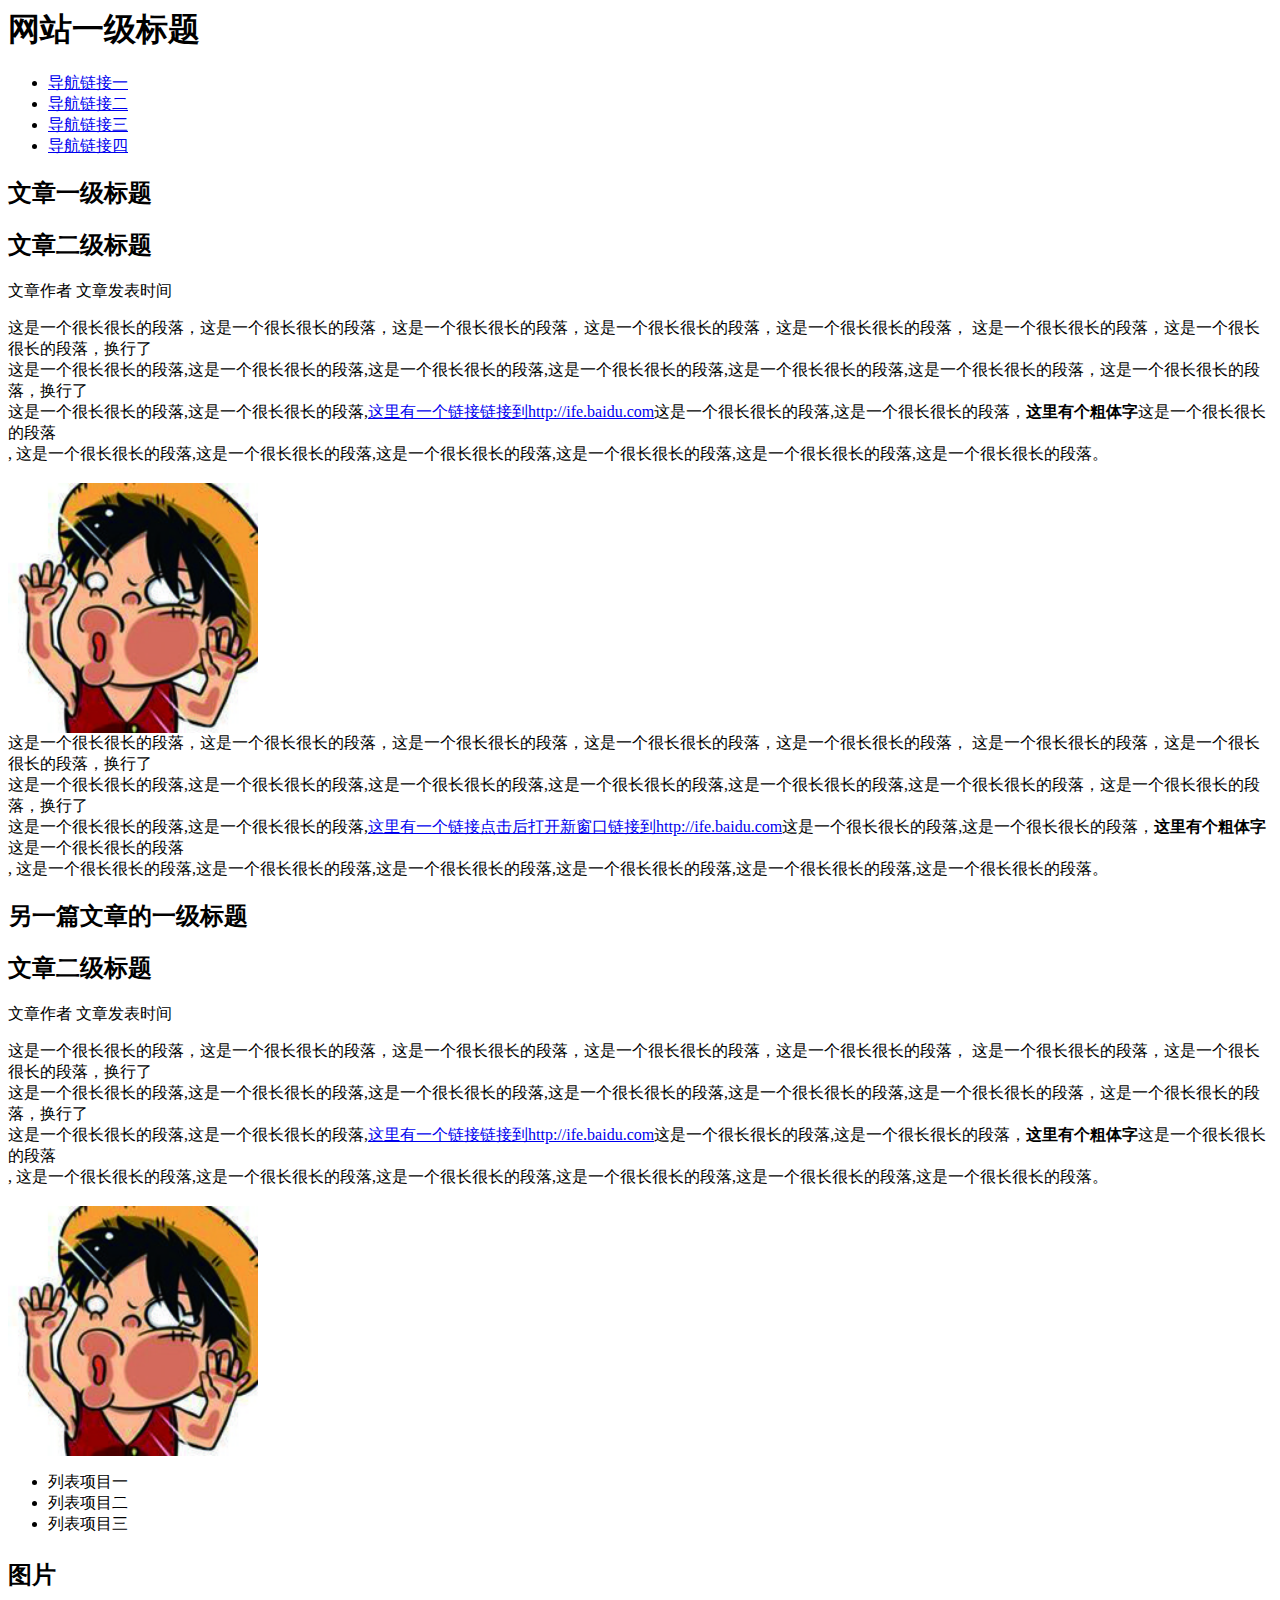
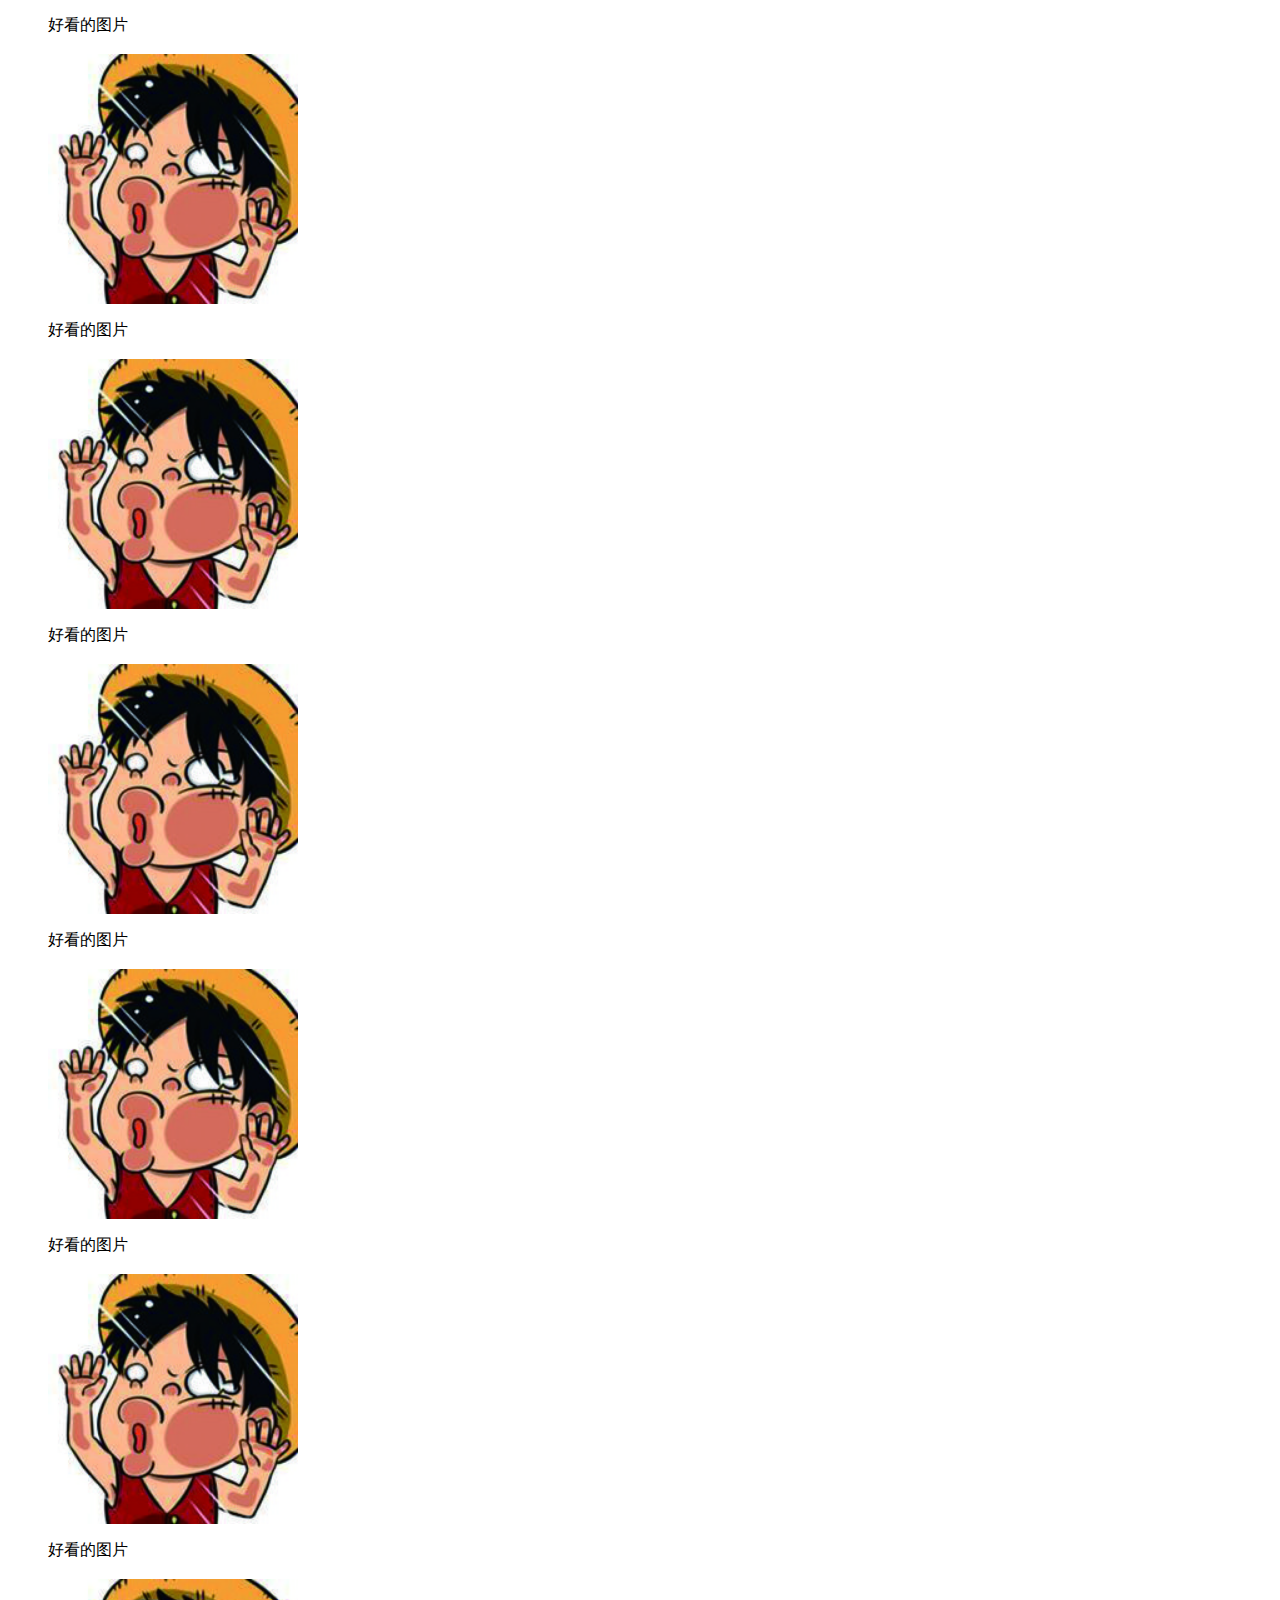
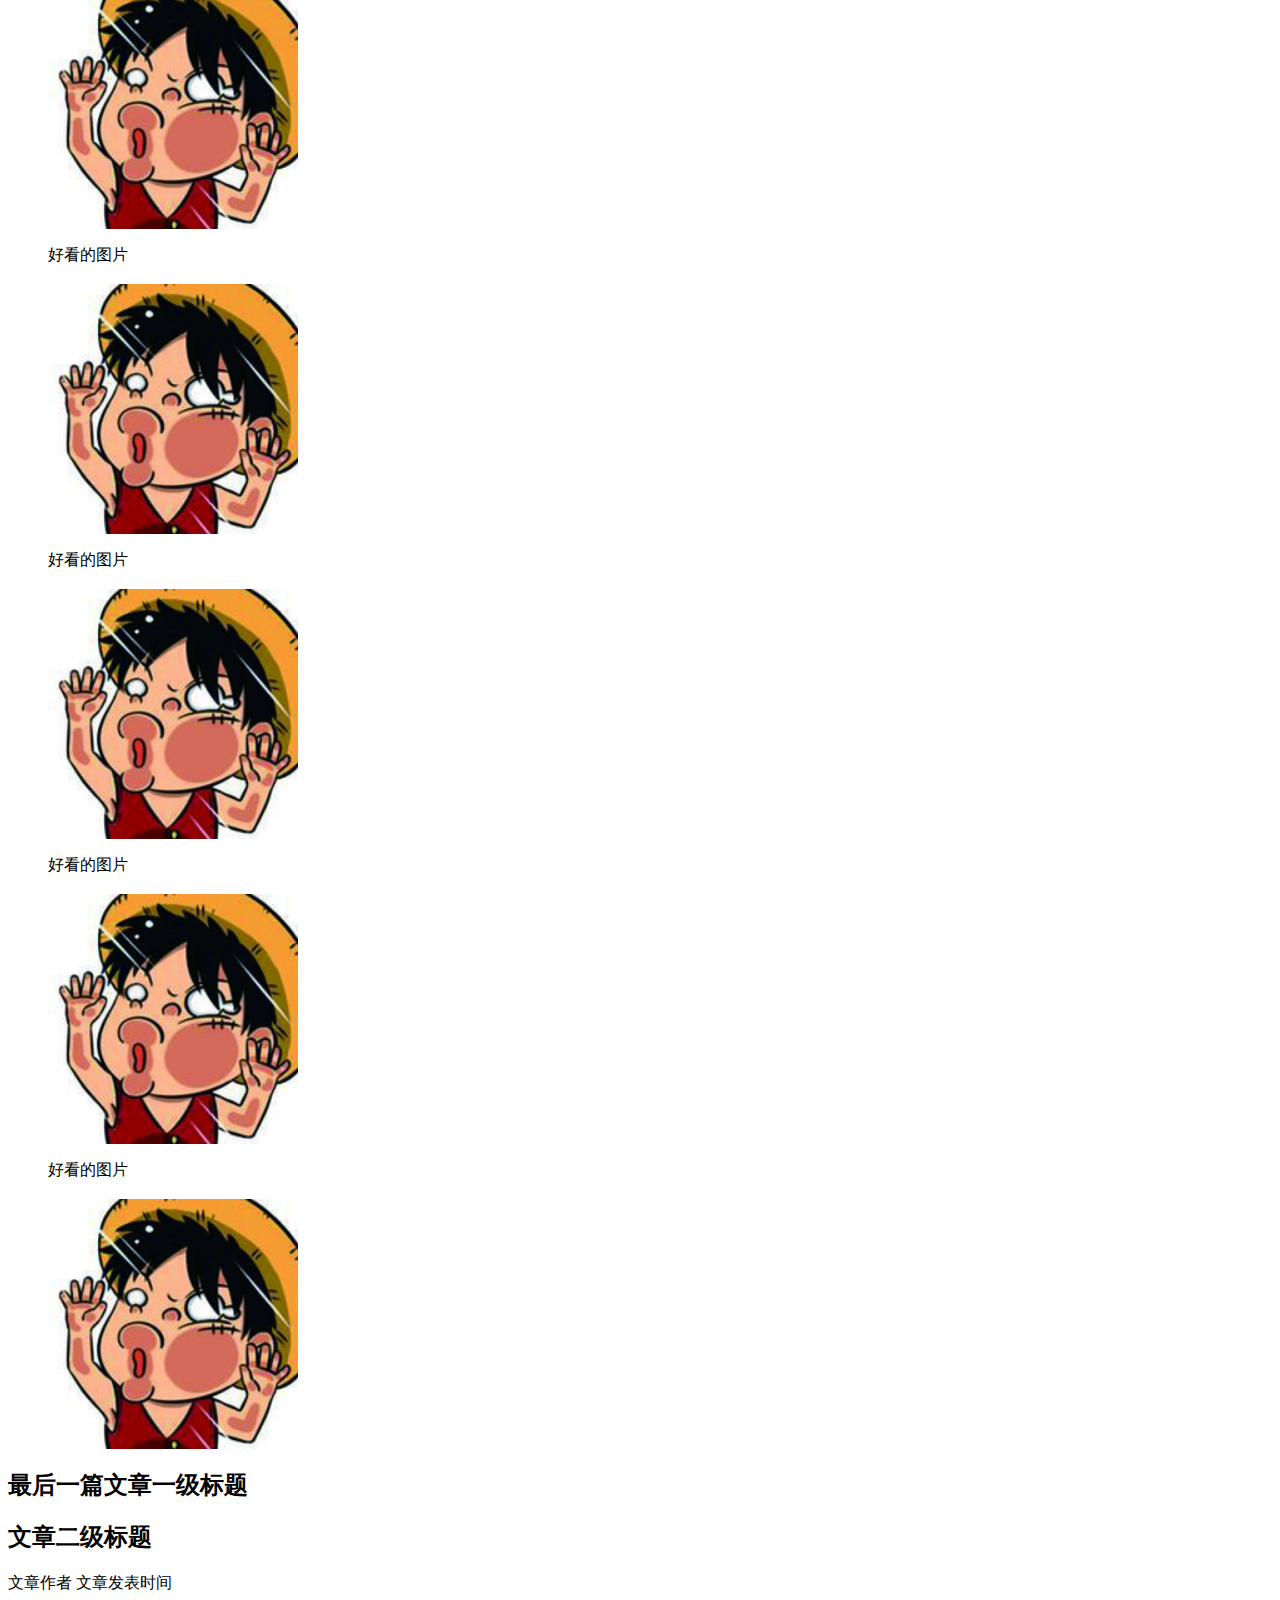
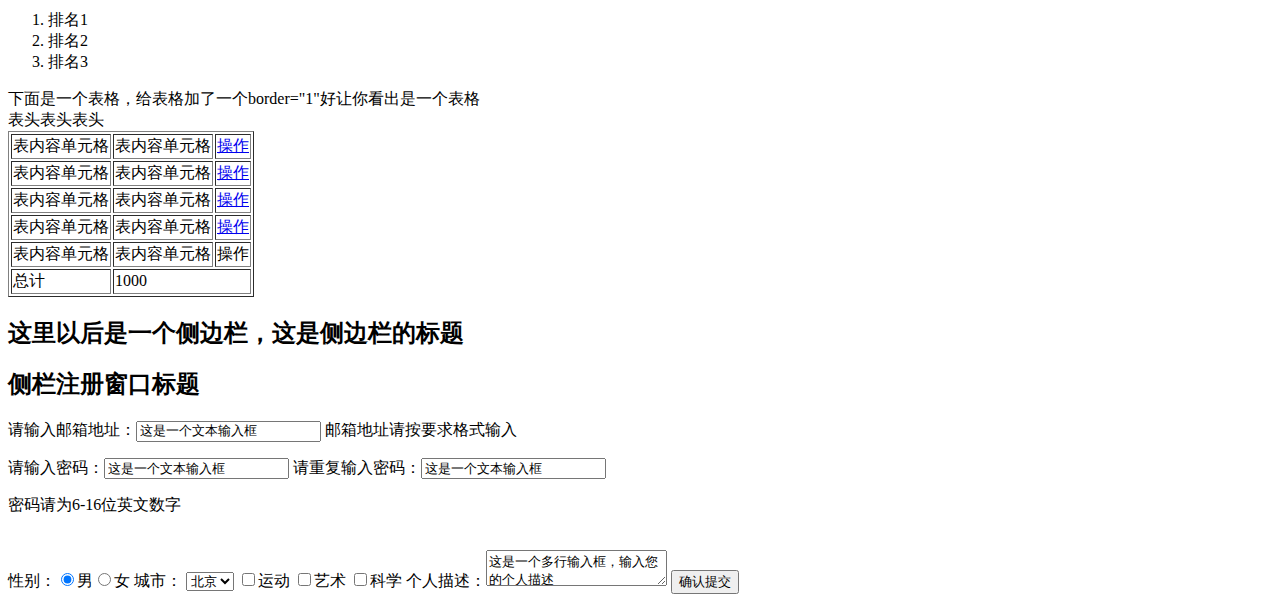
<file: task1/task1.html>
<html xmlns="http://www.w3.org/1999/xhtml">
<head>
<meta http-equiv="Content-Type" content="text/html; charset=utf-8" />
<!-- TemplateBeginEditable name="doctitle" -->
<title>无标题文档</title>

</head>


<body>
<p/>
<h1>网站一级标题</h1><p/>
<ul>
<li><a href="#">导航链接一</a></li>
<li><a href="#">导航链接二</a></li>
<li><a href="#">导航链接三</a></li>
<li><a href="#">导航链接四</a></li>
</ul><p/>
<h2>文章一级标题</h2><p/>
<h2>文章二级标题</h2><p/>
文章作者&nbsp文章发表时间<p/>
这是一个很长很长的段落，这是一个很长很长的段落，这是一个很长很长的段落，这是一个很长很长的段落，这是一个很长很长的段落，
这是一个很长很长的段落，这是一个很长很长的段落，换行了<br>
这是一个很长很长的段落,这是一个很长很长的段落,这是一个很长很长的段落,这是一个很长很长的段落,这是一个很长很长的段落,这是一个很长很长的段落，这是一个很长很长的段落，换行了<br>
这是一个很长很长的段落,这是一个很长很长的段落,<a href="http://ife.baidu.com">这里有一个链接链接到http://ife.baidu.com</a>这是一个很长很长的段落,这是一个很长很长的段落，<b>这里有个粗体字</b>这是一个很长很长的段落<br>,
这是一个很长很长的段落,这是一个很长很长的段落,这是一个很长很长的段落,这是一个很长很长的段落,这是一个很长很长的段落,这是一个很长很长的段落。<br><br>
<img src="5.1.jpg"width="250px"height="250px"/><br>
这是一个很长很长的段落，这是一个很长很长的段落，这是一个很长很长的段落，这是一个很长很长的段落，这是一个很长很长的段落，
这是一个很长很长的段落，这是一个很长很长的段落，换行了<br>
这是一个很长很长的段落,这是一个很长很长的段落,这是一个很长很长的段落,这是一个很长很长的段落,这是一个很长很长的段落,这是一个很长很长的段落，这是一个很长很长的段落，换行了<br>
这是一个很长很长的段落,这是一个很长很长的段落,<a href="http://ife.baidu.com"target="_black">这里有一个链接点击后打开新窗口链接到http://ife.baidu.com</a>这是一个很长很长的段落,这是一个很长很长的段落，<b>这里有个粗体字</b>这是一个很长很长的段落<br>,
这是一个很长很长的段落,这是一个很长很长的段落,这是一个很长很长的段落,这是一个很长很长的段落,这是一个很长很长的段落,这是一个很长很长的段落。<br/>
<h2>另一篇文章的一级标题</h2><p/>
<h2>文章二级标题</h2><p/>
文章作者&nbsp文章发表时间<p/>
这是一个很长很长的段落，这是一个很长很长的段落，这是一个很长很长的段落，这是一个很长很长的段落，这是一个很长很长的段落，
这是一个很长很长的段落，这是一个很长很长的段落，换行了<br>
这是一个很长很长的段落,这是一个很长很长的段落,这是一个很长很长的段落,这是一个很长很长的段落,这是一个很长很长的段落,这是一个很长很长的段落，这是一个很长很长的段落，换行了<br>
这是一个很长很长的段落,这是一个很长很长的段落,<a href="http://ife.baidu.com">这里有一个链接链接到http://ife.baidu.com</a>这是一个很长很长的段落,这是一个很长很长的段落，<b>这里有个粗体字</b>这是一个很长很长的段落<br>,
这是一个很长很长的段落,这是一个很长很长的段落,这是一个很长很长的段落,这是一个很长很长的段落,这是一个很长很长的段落,这是一个很长很长的段落。<br><br>
<img src="5.1.jpg"width="250px"height="250px"/><br>
<ul>
<li><a >列表项目一</a></li>
<li><a >列表项目二</a></li>
<li><a >列表项目三</a></li>
</ul><p/>
<h2><dl><dt>图片</dt></h2>
<dd> 好看的图片</dd><br><dd><img src="5.1.jpg"width="250px"height="250px"/><p/> </dd>
<dd> 好看的图片</dd><br><dd><img src="5.1.jpg"width="250px"height="250px"/><p/> </dd>
<dd> 好看的图片</dd><br><dd><img src="5.1.jpg"width="250px"height="250px"/><p/> </dd>
<dd> 好看的图片</dd><br><dd><img src="5.1.jpg"width="250px"height="250px"/><p/> </dd>
<dd> 好看的图片</dd><br><dd><img src="5.1.jpg"width="250px"height="250px"/><p/> </dd>
<dd> 好看的图片</dd><br><dd><img src="5.1.jpg"width="250px"height="250px"/><p/> </dd>
<dd> 好看的图片</dd><br><dd><img src="5.1.jpg"width="250px"height="250px"/><p/> </dd>
<dd> 好看的图片</dd><br><dd><img src="5.1.jpg"width="250px"height="250px"/><p/> </dd>
<dd> 好看的图片</dd><br><dd><img src="5.1.jpg"width="250px"height="250px"/><p/> </dd>
<dd> 好看的图片</dd><br><dd><img src="5.1.jpg"width="250px"height="250px"/><p/> </dd>
</dl>
<h2>最后一篇文章一级标题</h2><p/>
<h2>文章二级标题</h2><p/>
文章作者&nbsp文章发表时间<p/>
<ol>
<li>排名1</li>
<li>排名2</li>
<li>排名3</li>
</ol><p/>
下面是一个表格，给表格加了一个border="1"好让你看出是一个表格<br>
<table border="1">
<thead>表头</thead>
<thead>表头</thead>
<thead>表头</thead>
<tbody>
<tr>
<td>表内容单元格</td>
<td>表内容单元格</td>
<td><a href="#">操作</a></td>
</tr>
<tr>
<td>表内容单元格</td>
<td>表内容单元格</td>
<td><a href="#">操作</a></td>
</tr>
<tr>
<td>表内容单元格</td>
<td>表内容单元格</td>
<td><a href="#">操作</a></td>
</tr>
<tr>
<td>表内容单元格</td>
<td>表内容单元格</td>
<td><a href="#">操作</a></td>
</tr>
<tr>
<td>表内容单元格</td>
<td>表内容单元格</td>
<td>操作</td>
</tr>
<tr>
<td>总计</td>
<td colspan="2">1000</td>
</tr>
</tbody>
</table><p/>
<h2>这里以后是一个侧边栏，这是侧边栏的标题</h2><p/>
<h2>侧栏注册窗口标题</h2><p/>
<form>
请输入邮箱地址：<input type="text" value="这是一个文本输入框"size="20"/>
邮箱地址请按要求格式输入<p/>
请输入密码：<input type="text"value="这是一个文本输入框"size="20"/>
请重复输入密码：<input type="text"value="这是一个文本输入框"size="20"/><p/>
密码请为6-16位英文数字<p/><br/>
性别：<input type="radio"checked="checked"/>男<input type="radio"/>女 城市：
<select>
<option value="北京">北京</option>
<option value="上海"/>上海</option>
</select>
<input type="checkbox"/>运动
<input type="checkbox"/>艺术
<input type="checkbox"/>科学
个人描述：<textarea rows="2" cols="20" wrap="hard">
这是一个多行输入框，输入您的个人描述
</textarea>
<input type="submit"value="确认提交"/>
</form>
</body>
</html>
</file>
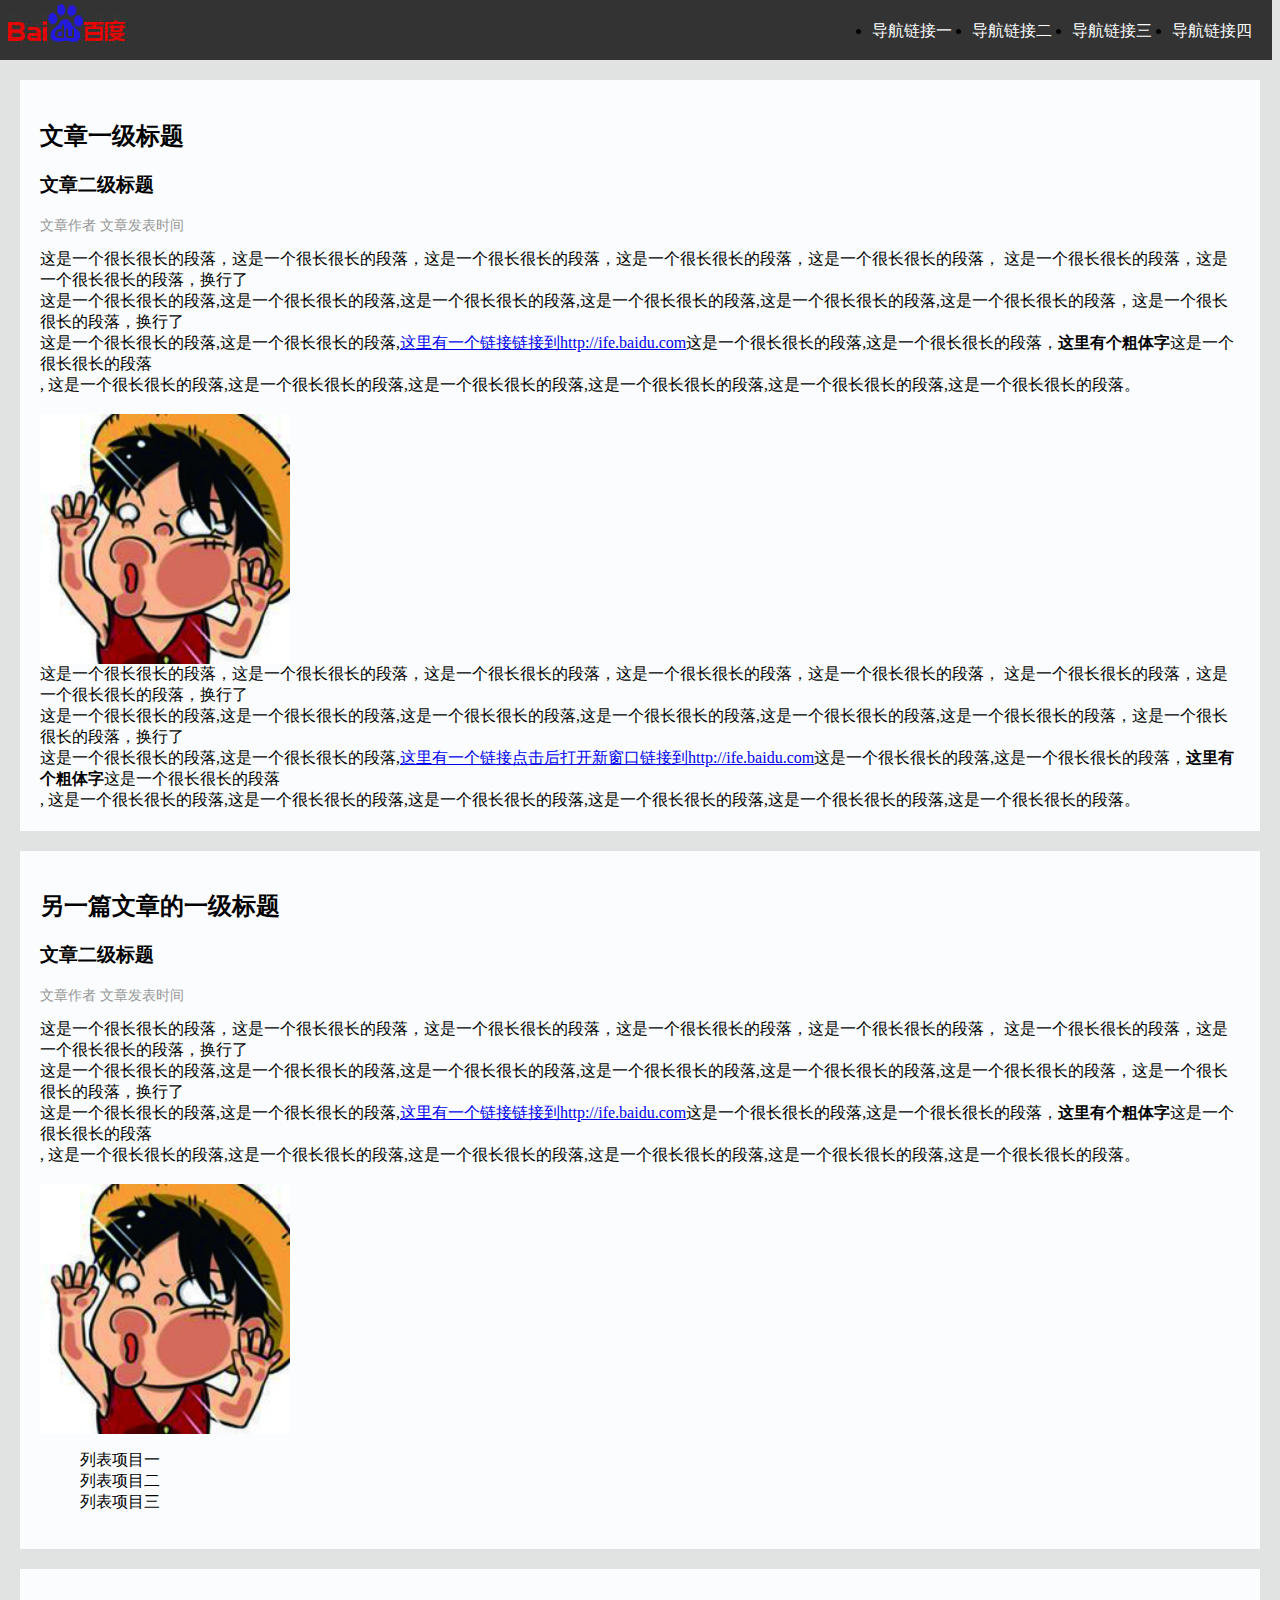
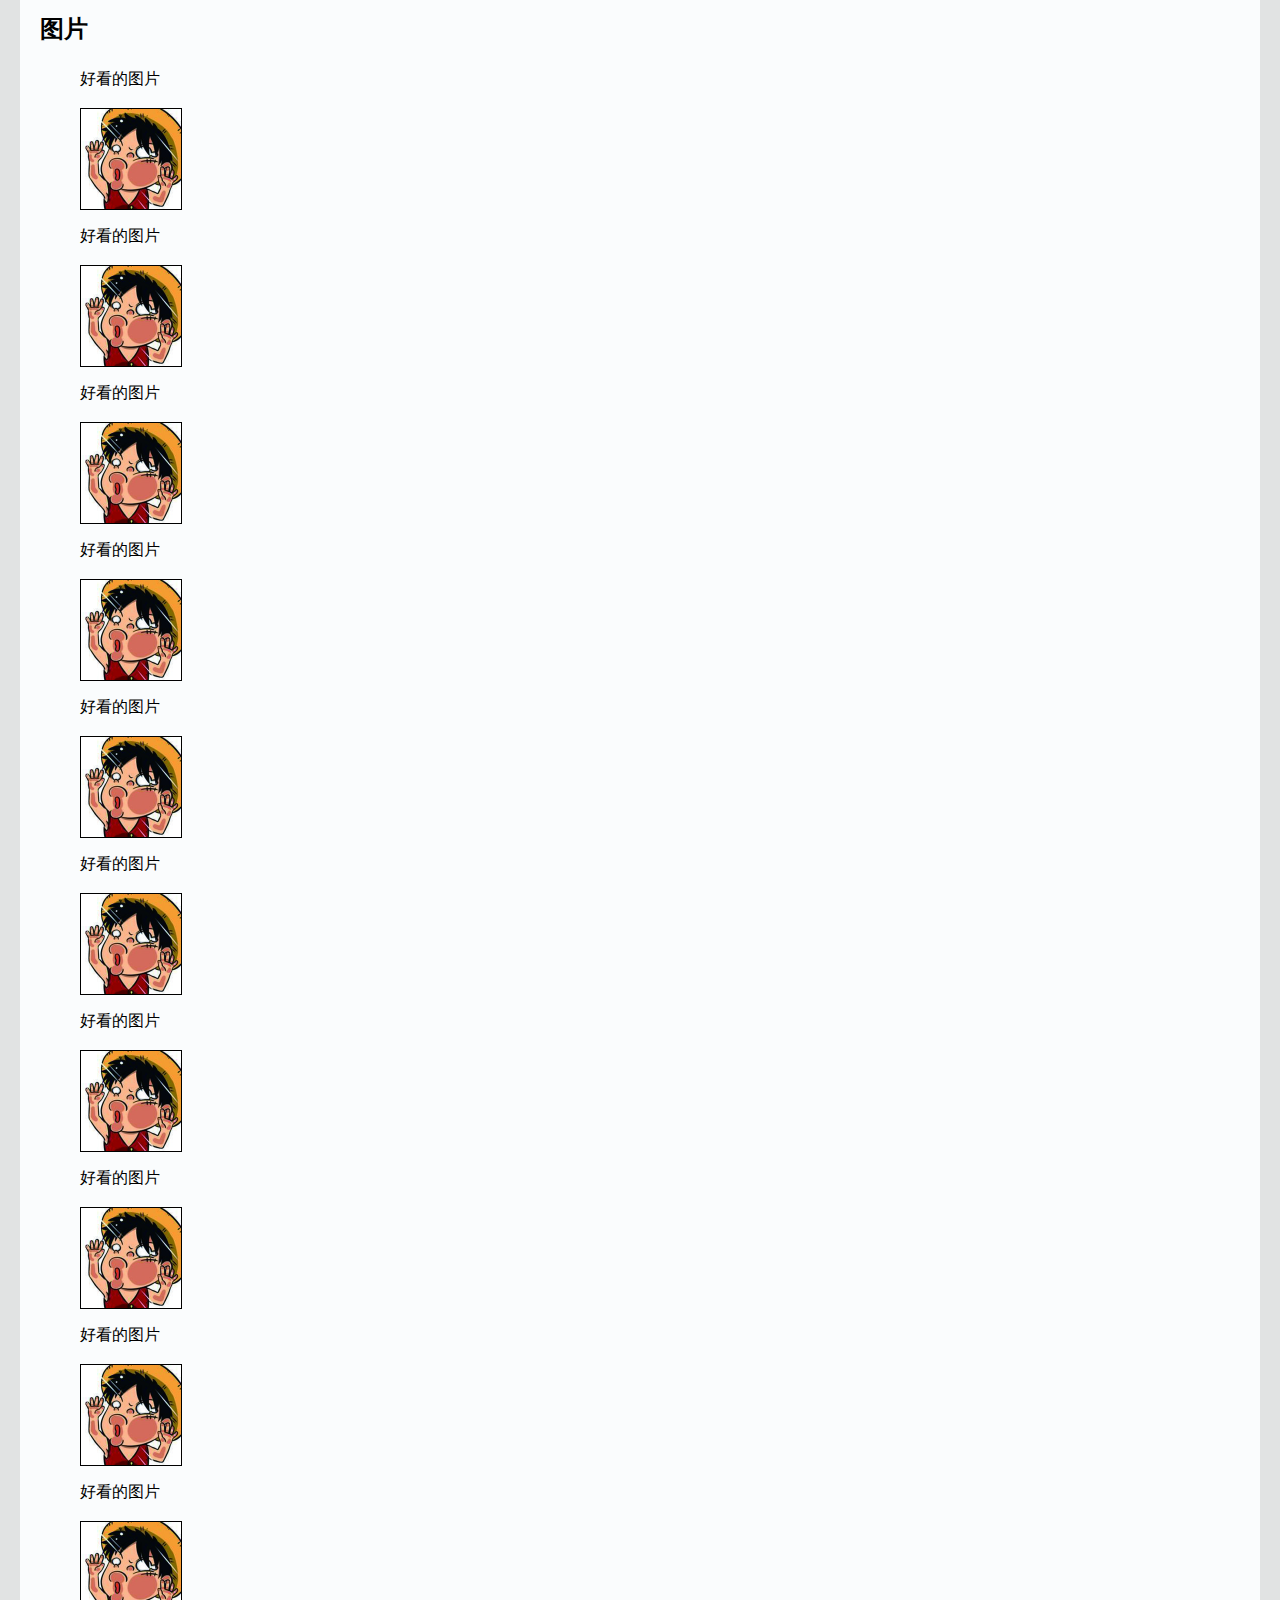
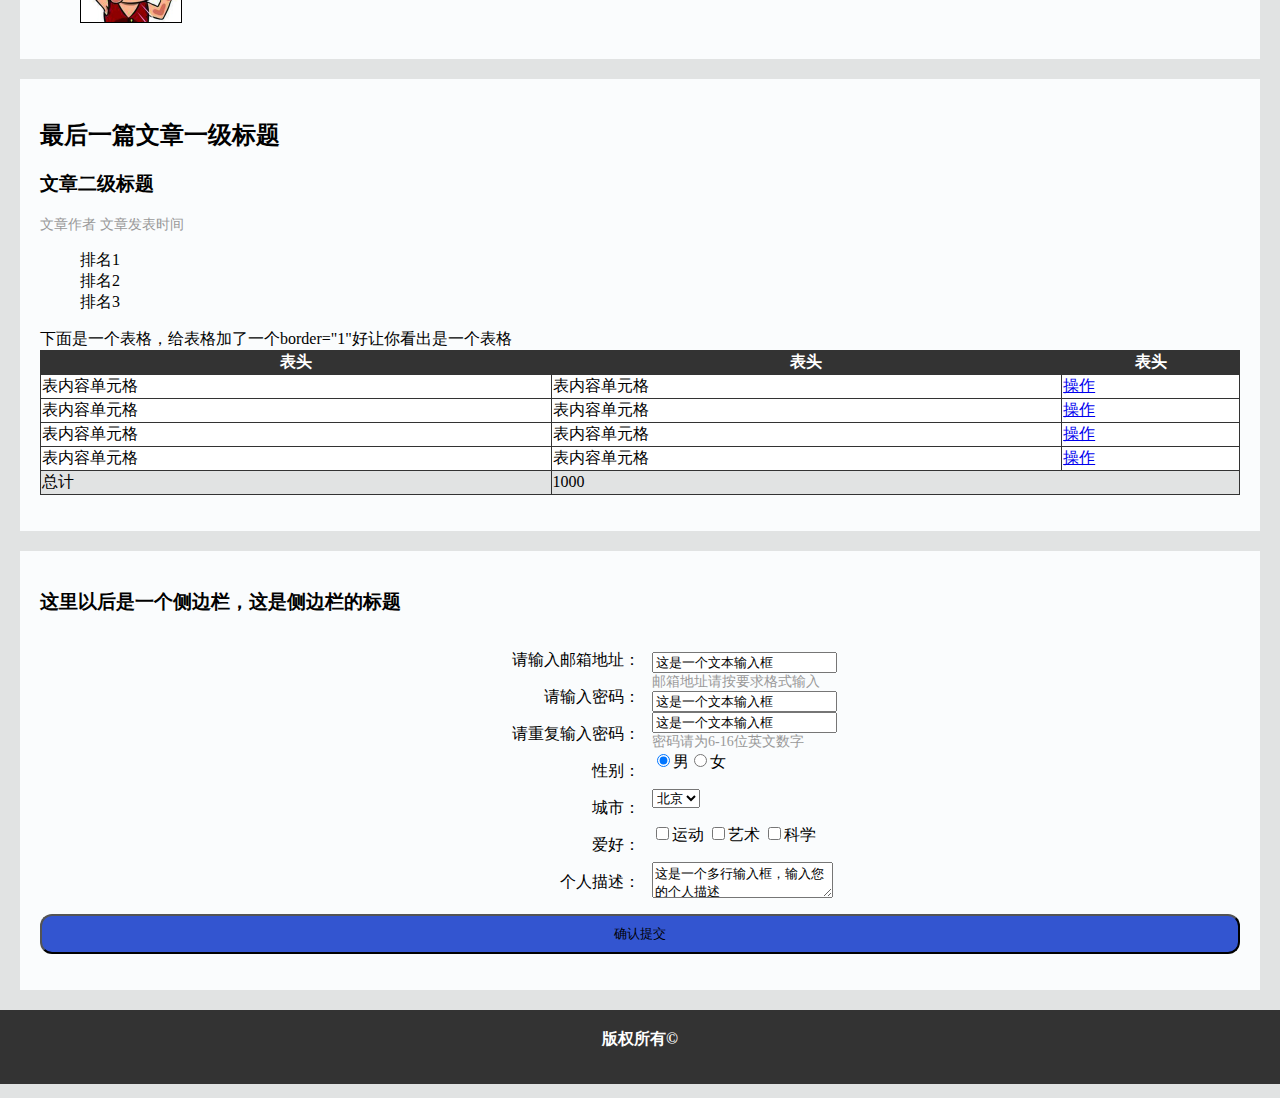
<file: task2/task2.html>
<html xmlns="http://www.w3.org/1999/xhtml">
<head>
<meta http-equiv="Content-Type" content="text/html; charset=utf-8" />
<!-- TemplateBeginEditable name="doctitle" -->
<title>无标题文档</title>
<link rel="stylesheet"type="text/css"href="styles.css">
</head>


<body>
<div class="nav">
<div class="logo">
<img src="logo.jpg"/>
</div>
<div class="menu">
<ul>

<li><a href="#">导航链接一</a></li>
<li><a href="#">导航链接二</a></li>
<li><a href="#">导航链接三</a></li>
<li><a href="#">导航链接四</a></li>

</ul>
</div>
</div>
<div class="page">
<h2>文章一级标题</h2></p>
<h3>文章二级标题</h3></p>
<div class="textcolor">
文章作者&nbsp文章发表时间</p></div>
这是一个很长很长的段落，这是一个很长很长的段落，这是一个很长很长的段落，这是一个很长很长的段落，这是一个很长很长的段落，
这是一个很长很长的段落，这是一个很长很长的段落，换行了<br>
这是一个很长很长的段落,这是一个很长很长的段落,这是一个很长很长的段落,这是一个很长很长的段落,这是一个很长很长的段落,这是一个很长很长的段落，这是一个很长很长的段落，换行了<br>
这是一个很长很长的段落,这是一个很长很长的段落,<a href="http://ife.baidu.com">这里有一个链接链接到http://ife.baidu.com</a>这是一个很长很长的段落,这是一个很长很长的段落，<b>这里有个粗体字</b>这是一个很长很长的段落<br>,
这是一个很长很长的段落,这是一个很长很长的段落,这是一个很长很长的段落,这是一个很长很长的段落,这是一个很长很长的段落,这是一个很长很长的段落。<br><br>
<img src="5.1.jpg"width="250px"height="250px"/><br>
这是一个很长很长的段落，这是一个很长很长的段落，这是一个很长很长的段落，这是一个很长很长的段落，这是一个很长很长的段落，
这是一个很长很长的段落，这是一个很长很长的段落，换行了<br>
这是一个很长很长的段落,这是一个很长很长的段落,这是一个很长很长的段落,这是一个很长很长的段落,这是一个很长很长的段落,这是一个很长很长的段落，这是一个很长很长的段落，换行了<br>
这是一个很长很长的段落,这是一个很长很长的段落,<a href="http://ife.baidu.com"target="_black">这里有一个链接点击后打开新窗口链接到http://ife.baidu.com</a>这是一个很长很长的段落,这是一个很长很长的段落，<b>这里有个粗体字</b>这是一个很长很长的段落<br>,
这是一个很长很长的段落,这是一个很长很长的段落,这是一个很长很长的段落,这是一个很长很长的段落,这是一个很长很长的段落,这是一个很长很长的段落。<br/>
</div>
<div class="page">
<h2>另一篇文章的一级标题</h2></p>
<h3>文章二级标题</h3></p>
<div class="textcolor">
文章作者&nbsp文章发表时间</p></div>
这是一个很长很长的段落，这是一个很长很长的段落，这是一个很长很长的段落，这是一个很长很长的段落，这是一个很长很长的段落，
这是一个很长很长的段落，这是一个很长很长的段落，换行了<br>
这是一个很长很长的段落,这是一个很长很长的段落,这是一个很长很长的段落,这是一个很长很长的段落,这是一个很长很长的段落,这是一个很长很长的段落，这是一个很长很长的段落，换行了<br>
这是一个很长很长的段落,这是一个很长很长的段落,<a href="http://ife.baidu.com">这里有一个链接链接到http://ife.baidu.com</a>这是一个很长很长的段落,这是一个很长很长的段落，<b>这里有个粗体字</b>这是一个很长很长的段落<br>,
这是一个很长很长的段落,这是一个很长很长的段落,这是一个很长很长的段落,这是一个很长很长的段落,这是一个很长很长的段落,这是一个很长很长的段落。<br><br>
<img src="5.1.jpg"width="250px"height="250px"/><br>
<ul>
<li><a >列表项目一</a></li>
<li><a >列表项目二</a></li>
<li><a >列表项目三</a></li>
</ul></p>
</div>
<div class="page">
<h2><dl><dt>图片</dt></h2>
<dd> 好看的图片</dd><br><dd><img src="5.1.jpg"width="100px"height="100px"style="border:1px solid;"/></p> </dd>
<dd> 好看的图片</dd><br><dd><img src="5.1.jpg"width="100px"height="100px"style="border:1px solid;"/></p> </dd>
<dd> 好看的图片</dd><br><dd><img src="5.1.jpg"width="100px"height="100px"style="border:1px solid;"/></p> </dd>
<dd> 好看的图片</dd><br><dd><img src="5.1.jpg"width="100px"height="100px"style="border:1px solid;"/></p> </dd>
<dd> 好看的图片</dd><br><dd><img src="5.1.jpg"width="100px"height="100px"style="border:1px solid;"/></p> </dd>
<dd> 好看的图片</dd><br><dd><img src="5.1.jpg"width="100px"height="100px"style="border:1px solid;"/></p> </dd>
<dd> 好看的图片</dd><br><dd><img src="5.1.jpg"width="100px"height="100px"style="border:1px solid;"/></p> </dd>
<dd> 好看的图片</dd><br><dd><img src="5.1.jpg"width="100px"height="100px"style="border:1px solid;"/></p> </dd>
<dd> 好看的图片</dd><br><dd><img src="5.1.jpg"width="100px"height="100px"style="border:1px solid;"/></p> </dd>
<dd> 好看的图片</dd><br><dd><img src="5.1.jpg"width="100px"height="100px"style="border:1px solid;"/></p> </dd>
</dl>
</div>
<div class="page">
<h2>最后一篇文章一级标题</h2></p>
<h3>文章二级标题</h3></p>
<div class="textcolor">
文章作者&nbsp文章发表时间</p></div>
<ol>
<li>排名1</li>
<li>排名2</li>
<li>排名3</li>
</ol></p>
下面是一个表格，给表格加了一个border="1"好让你看出是一个表格<br>

<table border="0" cellspacing="1" >
<tbody>
<tr>
<th>表头</th>
<th>表头</th>
<th>表头</th>
</tr>
<tr>
<td>表内容单元格</td>
<td>表内容单元格</td>
<td><a href="#">操作</a></td>
</tr>
<tr>
<td>表内容单元格</td>
<td>表内容单元格</td>
<td><a href="#">操作</a></td>
</tr>
<tr>
<td>表内容单元格</td>
<td>表内容单元格</td>
<td><a href="#">操作</a></td>
</tr>
<tr>
<td>表内容单元格</td>
<td>表内容单元格</td>
<td><a href="#">操作</a></td>
</tr>
<tr class="tab1">
<td>总计</td>
<td colspan="2">1000</td>
</tr>
</tbody>
</table></p>
</div>
<div class="page">
<h3>这里以后是一个侧边栏，这是侧边栏的标题</h3></p></p>
<form>
<div class="le1">
<p>请输入邮箱地址：
<p>请输入密码：</p>
<p>请重复输入密码：</p>
<p>性别：</p>
<p>城市：</p>
<p>爱好：</p>
<p>个人描述：</p>

</div>
<div class="re1"><br/>
<input type="text" value="这是一个文本输入框"size="20"/><br>
<div class="textcolor">邮箱地址请按要求格式输入<br></div>
<input type="text"value="这是一个文本输入框"size="20"/><br>
<input type="text"value="这是一个文本输入框"size="20"/><br>
<div class="textcolor">密码请为6-16位英文数字<br></div>
<input type="radio"checked="checked"/>男<input type="radio"/>女</p>
<p><select>
<option value="北京">北京</option>
<option value="上海"/>上海</option>
</select></p>

<p><input type="checkbox"/>运动
<input type="checkbox"/>艺术
<input type="checkbox"/>科学</p>
<p><textarea rows="2" cols="20" wrap="hard">
这是一个多行输入框，输入您的个人描述
</textarea>
</p>

</div>
<input type="submit" value="确认提交" class="sub1"/>
</form>
</div>
<div class="footer"><b>版权所有&copy </b></div>
</body>
</html>
</file>
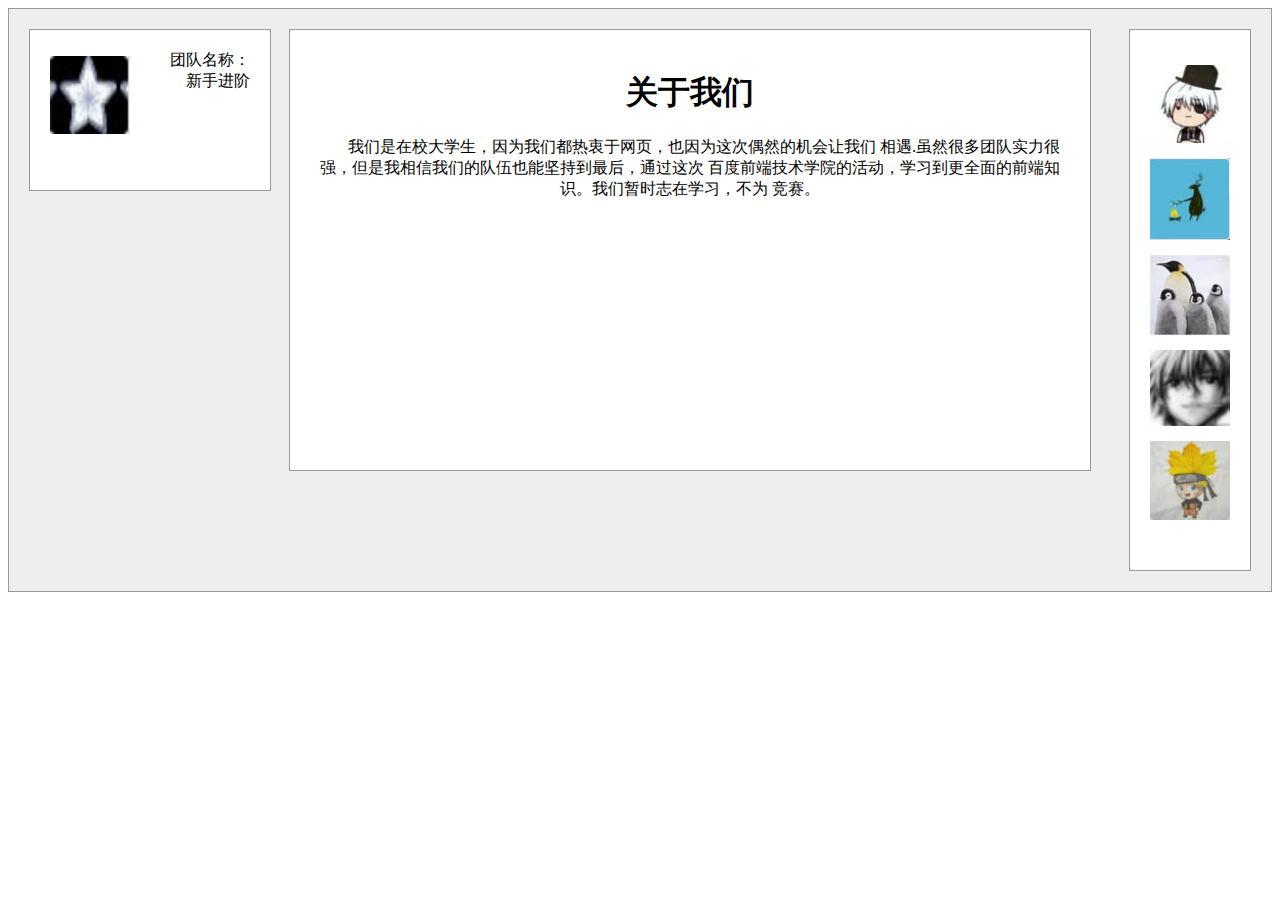
<file: task3/task3.html>
<html xmlns="http://www.w3.org/1999/xhtml">
<head>
<meta http-equiv="Content-Type" content="text/html; charset=utf-8" />
<!-- TemplateBeginEditable name="doctitle" -->
<title>无标题文档</title>
<link rel="stylesheet"type="text/css"href="layout.css">
</head>


<body>
<!-- 父容器 -->
<div id="all">
<div id="left">
    团队名称：<br/>新手进阶
    <img src="logo.jpg"width="80px" left="80px"/>
</div>
<div id="right">
    <img src="1.jpg"width="80px" left="80px"/>
    <img src="2.jpg"width="80px" left="80px"/>
    <img src="3.jpg"width="80px" left="80px"/>
    <img src="4.jpg"width="80px" left="80px"/>
    <img src="5.jpg"width="80px" left="80px"/>
</div>
<div id="main">
   <h1>关于我们</h1>


&nbsp&nbsp&nbsp&nbsp&nbsp&nbsp&nbsp我们是在校大学生，因为我们都热衷于网页，也因为这次偶然的机会让我们
相遇.虽然很多团队实力很强，但是我相信我们的队伍也能坚持到最后，通过这次
百度前端技术学院的活动，学习到更全面的前端知识。我们暂时志在学习，不为
竞赛。 

</div>

</div>
</body>
</html>
</file>
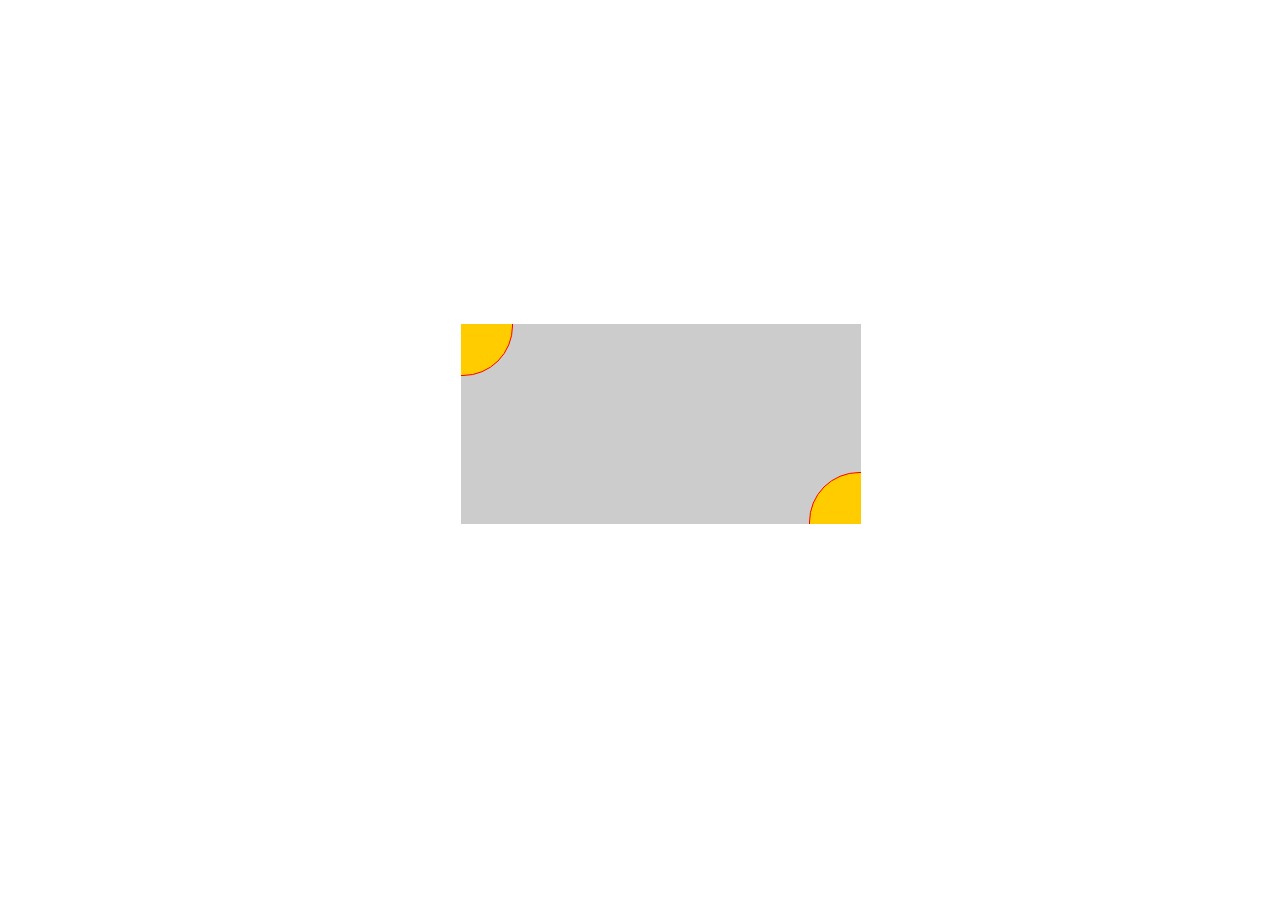
<file: task4/task4.html>
<html xmlns="http://www.w3.org/1999/xhtml">
<head>
<meta http-equiv="Content-Type" content="text/html; charset=utf-8" />
<title>无标题文档</title>
<link rel="stylesheet"type="text/css"href="style.css">
</head>
<body>
<div class="big_box">
<div class="box box-1">
</div>
<div class="box box-2">
</div>
</div>
</body>
</html>
</file>
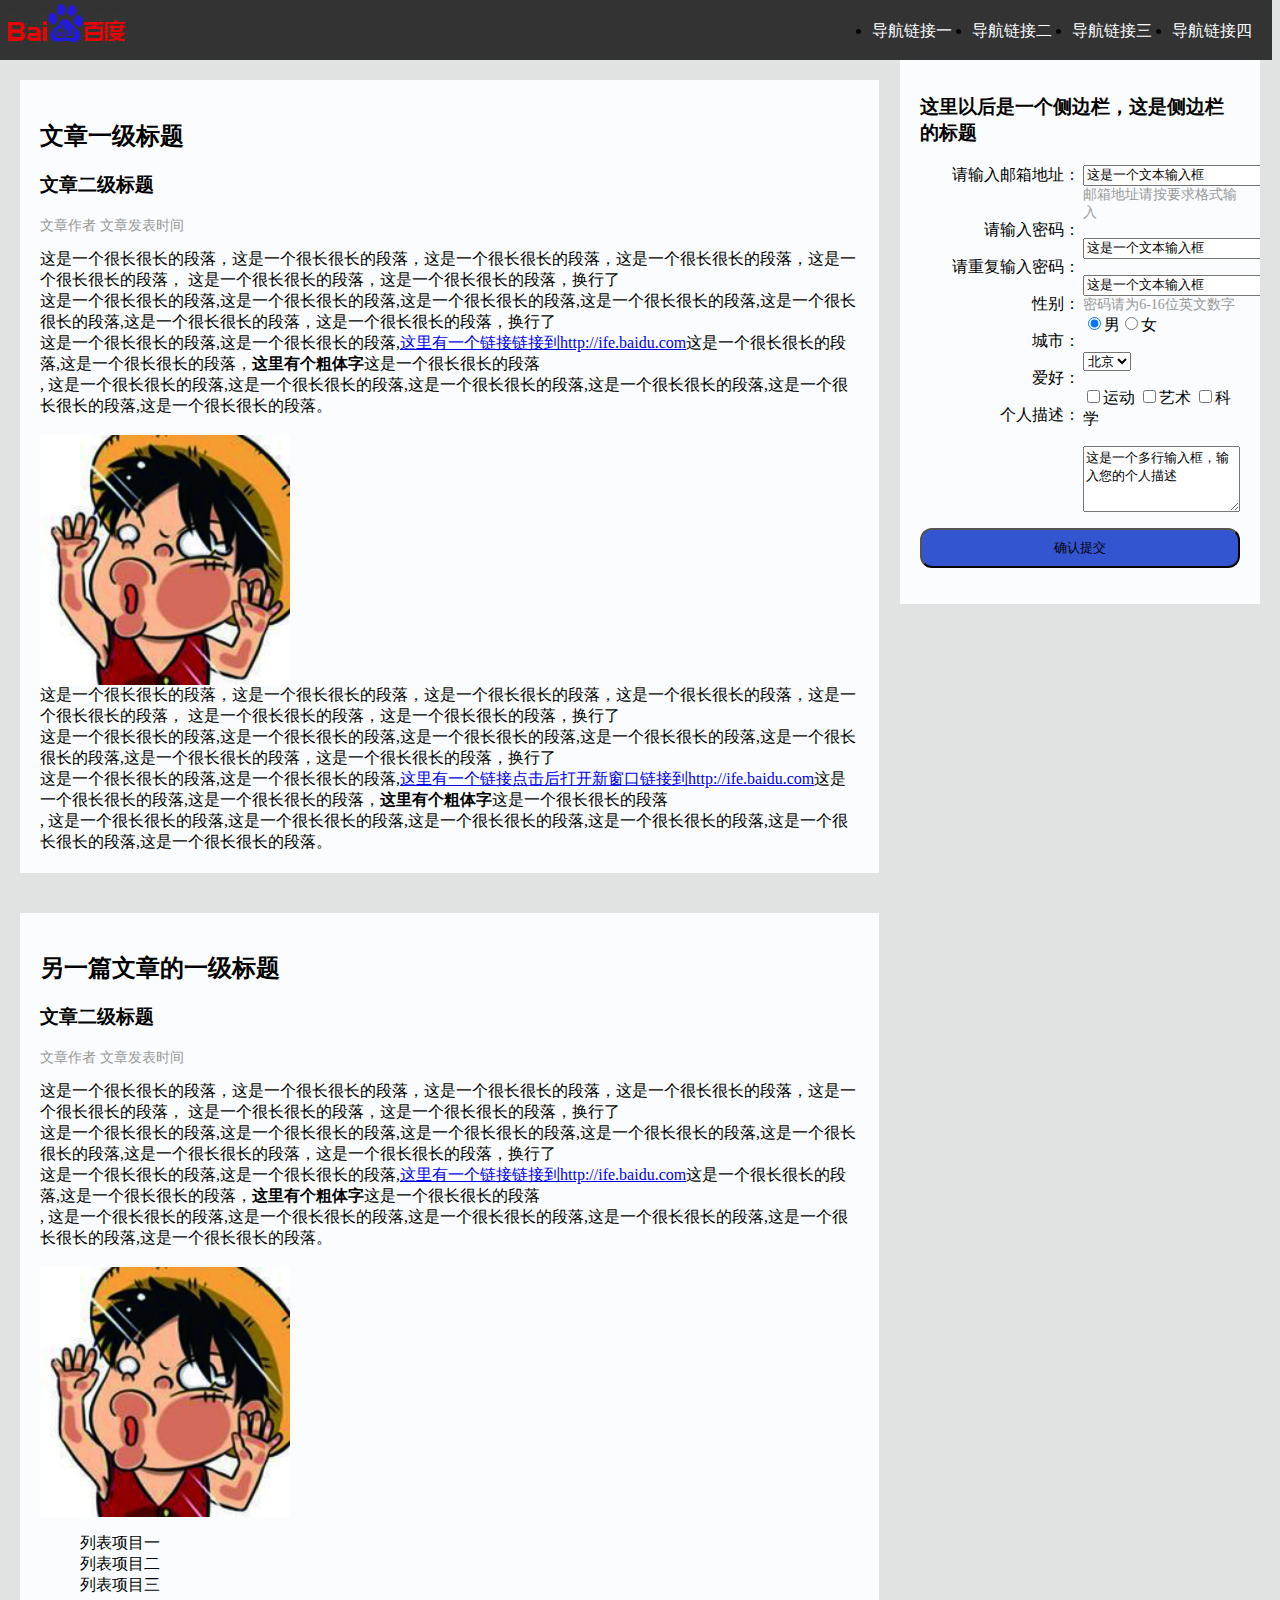
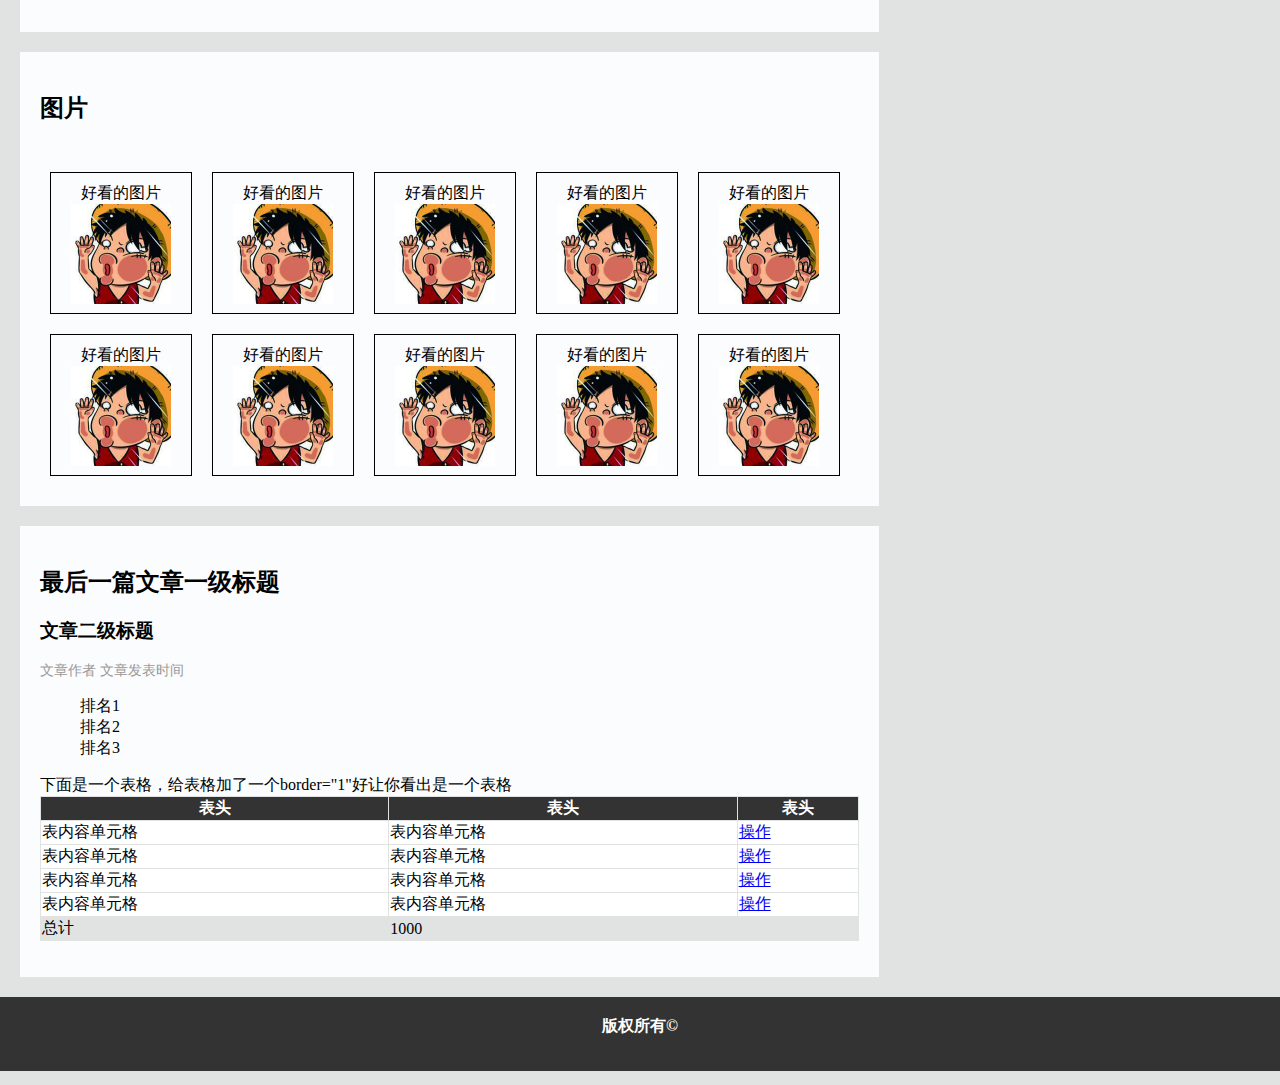
<file: task5/task5.html>
<html xmlns="http://www.w3.org/1999/xhtml">
<head>
<meta http-equiv="Content-Type" content="text/html; charset=utf-8" />
<!-- TemplateBeginEditable name="doctitle" -->
<title>无标题文档</title>
<link rel="stylesheet"type="text/css"href="styles.css">
</head>


<body>
<div class="nav">
<div class="logo">
<img src="logo.jpg"/>
</div>
<div class="menu">
<ul>

<li><a href="#">导航链接一</a></li>
<li><a href="#">导航链接二</a></li>
<li><a href="#">导航链接三</a></li>
<li><a href="#">导航链接四</a></li>

</ul>
</div>
</div>
<div class="main">
<div class="page">
<h2>文章一级标题</h2></p>
<h3>文章二级标题</h3></p>
<div class="textcolor">
文章作者&nbsp文章发表时间</p></div>
这是一个很长很长的段落，这是一个很长很长的段落，这是一个很长很长的段落，这是一个很长很长的段落，这是一个很长很长的段落，
这是一个很长很长的段落，这是一个很长很长的段落，换行了<br>
这是一个很长很长的段落,这是一个很长很长的段落,这是一个很长很长的段落,这是一个很长很长的段落,这是一个很长很长的段落,这是一个很长很长的段落，这是一个很长很长的段落，换行了<br>
这是一个很长很长的段落,这是一个很长很长的段落,<a href="http://ife.baidu.com">这里有一个链接链接到http://ife.baidu.com</a>这是一个很长很长的段落,这是一个很长很长的段落，<b>这里有个粗体字</b>这是一个很长很长的段落<br>,
这是一个很长很长的段落,这是一个很长很长的段落,这是一个很长很长的段落,这是一个很长很长的段落,这是一个很长很长的段落,这是一个很长很长的段落。<br><br>
<img src="5.1.jpg"width="250px"height="250px"/><br>
这是一个很长很长的段落，这是一个很长很长的段落，这是一个很长很长的段落，这是一个很长很长的段落，这是一个很长很长的段落，
这是一个很长很长的段落，这是一个很长很长的段落，换行了<br>
这是一个很长很长的段落,这是一个很长很长的段落,这是一个很长很长的段落,这是一个很长很长的段落,这是一个很长很长的段落,这是一个很长很长的段落，这是一个很长很长的段落，换行了<br>
这是一个很长很长的段落,这是一个很长很长的段落,<a href="http://ife.baidu.com"target="_black">这里有一个链接点击后打开新窗口链接到http://ife.baidu.com</a>这是一个很长很长的段落,这是一个很长很长的段落，<b>这里有个粗体字</b>这是一个很长很长的段落<br>,
这是一个很长很长的段落,这是一个很长很长的段落,这是一个很长很长的段落,这是一个很长很长的段落,这是一个很长很长的段落,这是一个很长很长的段落。<br/>
</div>
<div class="page2">
<h3>这里以后是一个侧边栏，这是侧边栏的标题</h3></p></p>
<form>
<div class="le1">
请输入邮箱地址：</br></br>
<p>请输入密码：</p>
<p>请重复输入密码：</p>
<p>性别：</p>
<p>城市：</p>
<p>爱好：</p>
<p>个人描述：</p>

</div>
<div class="re1">
<input type="text" value="这是一个文本输入框"size="20"/></br>
<div class="textcolor">邮箱地址请按要求格式输入</div></p>
<input type="text"value="这是一个文本输入框"size="20"/></p>
<input type="text"value="这是一个文本输入框"size="20"/><br>
<div class="textcolor">密码请为6-16位英文数字<br></div>
<input type="radio"checked="checked"/>男<input type="radio"/>女</p>
<p><select>
<option value="北京">北京</option>
<option value="上海"/>上海</option>
</select></p>

<p><input type="checkbox"/>运动
<input type="checkbox"/>艺术
<input type="checkbox"/>科学</p>
<p><textarea rows="4" cols="17" wrap="hard">
这是一个多行输入框，输入您的个人描述
</textarea>
</p>

</div>
<input type="submit" value="确认提交" class="sub1"/>
</form>
</div>
</div>
<div class="page">
<h2>另一篇文章的一级标题</h2></p>
<h3>文章二级标题</h3></p>
<div class="textcolor">
文章作者&nbsp文章发表时间</p></div>
这是一个很长很长的段落，这是一个很长很长的段落，这是一个很长很长的段落，这是一个很长很长的段落，这是一个很长很长的段落，
这是一个很长很长的段落，这是一个很长很长的段落，换行了<br>
这是一个很长很长的段落,这是一个很长很长的段落,这是一个很长很长的段落,这是一个很长很长的段落,这是一个很长很长的段落,这是一个很长很长的段落，这是一个很长很长的段落，换行了<br>
这是一个很长很长的段落,这是一个很长很长的段落,<a href="http://ife.baidu.com">这里有一个链接链接到http://ife.baidu.com</a>这是一个很长很长的段落,这是一个很长很长的段落，<b>这里有个粗体字</b>这是一个很长很长的段落<br>,
这是一个很长很长的段落,这是一个很长很长的段落,这是一个很长很长的段落,这是一个很长很长的段落,这是一个很长很长的段落,这是一个很长很长的段落。<br><br>
<img src="5.1.jpg"width="250px"height="250px"/><br>
<ul>
<li><a >列表项目一</a></li>
<li><a >列表项目二</a></li>
<li><a >列表项目三</a></li>
</ul></p>
</div>

<div class="page">
<h2>图片</h2></br>
<div class="imag">好看的图片<img  src="5.1.jpg"width="100px"height="100px"/></div>
<div class="imag">好看的图片<img  src="5.1.jpg"width="100px"height="100px"/></div>
<div class="imag">好看的图片<img  src="5.1.jpg"width="100px"height="100px"/></div>
<div class="imag">好看的图片<img  src="5.1.jpg"width="100px"height="100px"/></div>
<div class="imag">好看的图片<img  src="5.1.jpg"width="100px"height="100px"/></div>
<div class="imag">好看的图片<img  src="5.1.jpg"width="100px"height="100px"/></div>
<div class="imag">好看的图片<img  src="5.1.jpg"width="100px"height="100px"/></div>
<div class="imag">好看的图片<img  src="5.1.jpg"width="100px"height="100px"/></div>
<div class="imag">好看的图片<img  src="5.1.jpg"width="100px"height="100px"/></div>
<div class="imag">好看的图片<img  src="5.1.jpg"width="100px"height="100px"/></div>
</div>
<div class="page">
<h2>最后一篇文章一级标题</h2></p>
<h3>文章二级标题</h3></p>
<div class="textcolor">
文章作者&nbsp文章发表时间</p></div>
<ol>
<li>排名1</li>
<li>排名2</li>
<li>排名3</li>
</ol></p>
下面是一个表格，给表格加了一个border="1"好让你看出是一个表格<br>

<table border="0" cellspacing="1" >
<tbody>
<tr>
<th>表头</th>
<th>表头</th>
<th>表头</th>
</tr>
<tr>
<td>表内容单元格</td>
<td>表内容单元格</td>
<td><a href="#">操作</a></td>
</tr>
<tr>
<td>表内容单元格</td>
<td>表内容单元格</td>
<td><a href="#">操作</a></td>
</tr>
<tr>
<td>表内容单元格</td>
<td>表内容单元格</td>
<td><a href="#">操作</a></td>
</tr>
<tr>
<td>表内容单元格</td>
<td>表内容单元格</td>
<td><a href="#">操作</a></td>
</tr>
<tr class="tab1">
<td>总计</td>
<td colspan="2">1000</td>
</tr>
</tbody>
</table></p>
</div>

<div class="footer"><b>版权所有&copy </b></div>
</body>
</html>
</file>
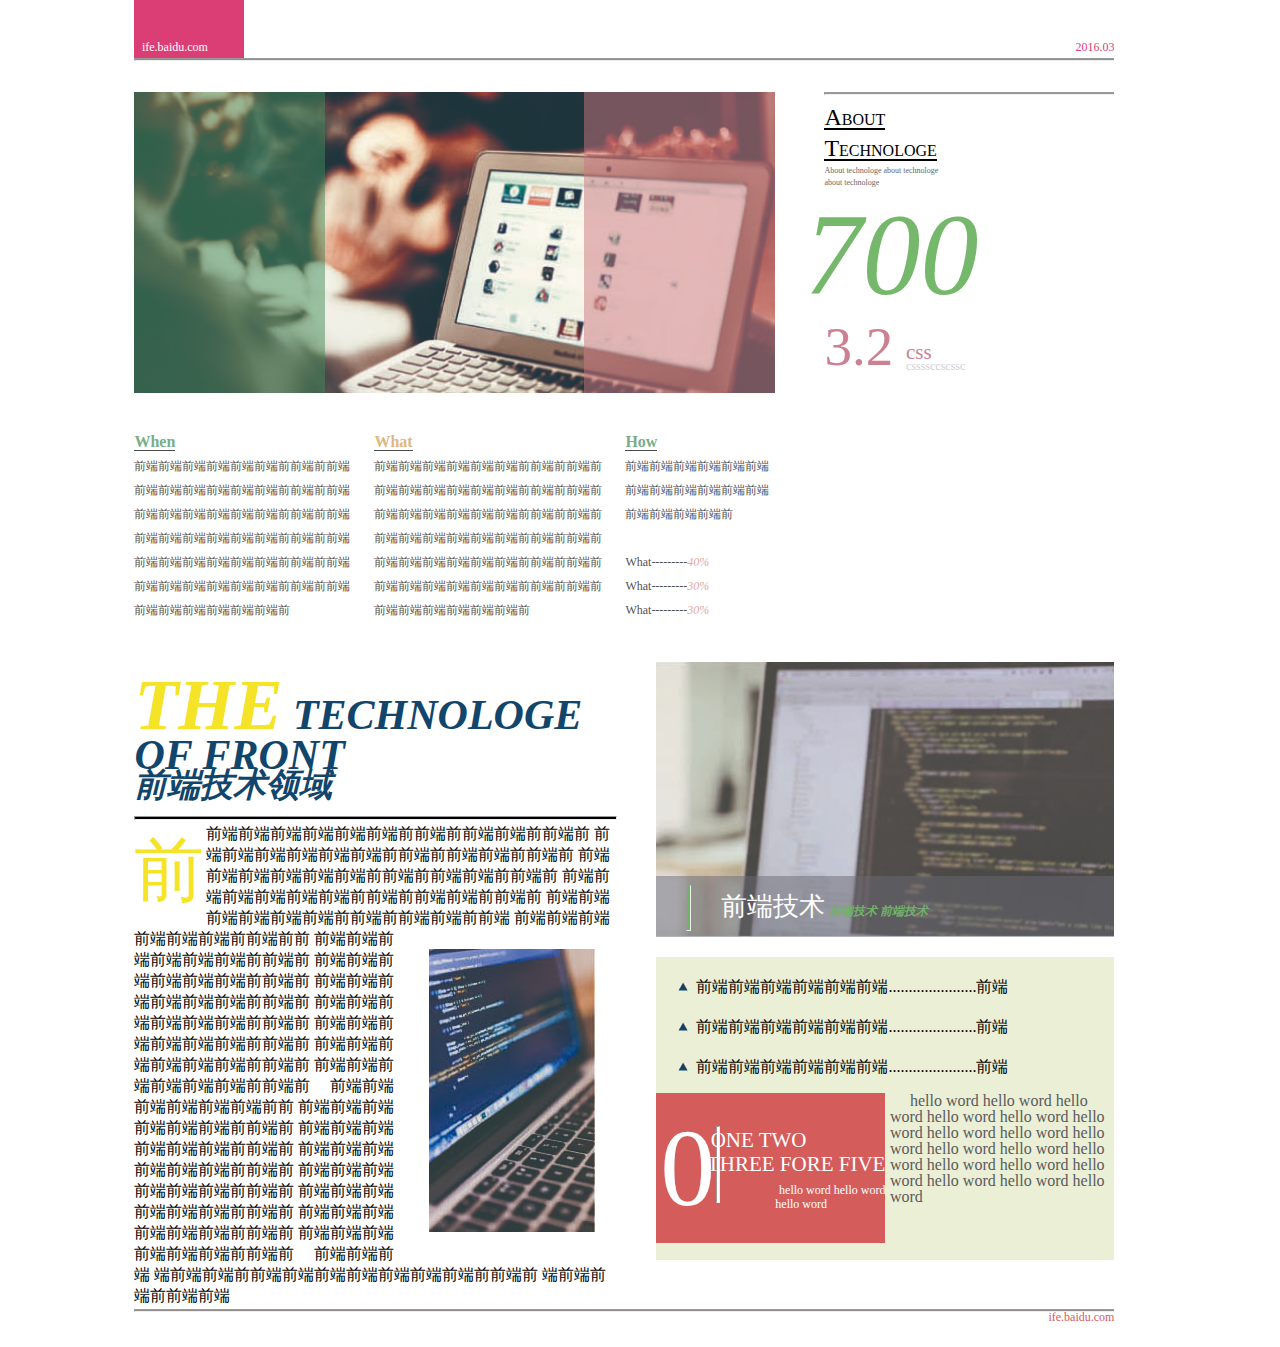
<file: task6/task6.html>
<html xmlns="http://www.w3.org/1999/xhtml">
<head>
<meta http-equiv="Content-Type" content="text/html; charset=utf-8" />
<title>无标题文档</title>
<link rel="stylesheet"type="text/css"href="style.css">
</head>

<body>
<div class="main">
<div class="nav">
<div class="logo">ife.baidu.com</div>
<div class="dateshow">2016.03</div>
<hr>
</div>
<div class="image1">
<div class="ceng3">
<img src="task_1_6_1.jpg"></div>
<div class="ceng ceng1"></div>
<div class="ceng ceng2"></div>
</div>
<div class="image1right">
<hr>
<span class="s1"><a class="btext">A</a>BOUT</span><br>
<span class="s1"><a class="btext">T</a>ECHNOLOGE</span><br>
<span class="stext">About technologe about technologe<br>
about technologe</span>
<span class="text_700">700</span>
<a class="text_3_2">3.2  
<a class="text_3_3">css<a class="text_3_4">cssssccscssc</a></a></a>
</div>
<div class="Text"> 
<div class="Text_left">
<span class="green"><b>When</b></span><br/>
<span>前端前端前端前端前端前端前前端前前端</span>
<span>前端前端前端前端前端前端前前端前前端</span>
<span>前端前端前端前端前端前端前前端前前端</span>
<span>前端前端前端前端前端前端前前端前前端</span>
<span>前端前端前端前端前端前端前前端前前端</span>
<span>前端前端前端前端前端前端前前端前前端</span>
<span>前端前端前端前端前端前端前</span>


</div>
<div class="Text_right"> <span class="green"><b>How</b></span><br/>
<span>前端前端前端前端前端前端</span>
<span>前端前端前端前端前端前端</span>
<span>前端前端前端前端前</span><br/><br/>
<span>What---------<a class="w1">40%</a></span><br>
<span>What---------<a class="w1">30%</a></span><br>
<span>What---------<a class="w1">30%</a></span>
</div>

<div class="Text_cent"> <span class="yellow"><b>What</b></span><br/>
<span>前端前端前端前端前端前端前前端前前端前</span>
<span>前端前端前端前端前端前端前前端前前端前</span>
<span>前端前端前端前端前端前端前前端前前端前</span>
<span>前端前端前端前端前端前端前前端前前端前</span>
<span>前端前端前端前端前端前端前前端前前端前</span>
<span>前端前端前端前端前端前端前前端前前端前</span>
<span>前端前端前端前端前端前端前</span></div>
</div>
<div class="New_left">
<div class="New_title"><b>THE</b><b class="t1"> TECHNOLOGE <br>OF FRONT</b><br/>
<b class="t2">前端技术领域</b>
<hr>
</div>
<div class="New_text">
<span class="big">前</span>
<span>前端前端前端前端前端前端前前端前前端前端前前端前</span>
<span>前端前端前端前端前端前端前前端前前端前端前前端前</span>
<span>前端前端前端前端前端前端前前端前前端前端前前端前</span>
<span>前端前端前端前端前端前端前前端前前端前端前前端前</span>
<span>前端前端前端前端前端前端前前端前前端前端前前端</span>
<img class="image2" src="task_1_6_3.jpg"/>
<span>
前端前端前端前端前端前端前前端前前
前端前端前端前端前端前端前前端前
前端前端前端前端前端前端前前端前
前端前端前端前端前端前端前前端前
前端前端前端前端前端前端前前端前
前端前端前端前端前端前端前前端前
前端前端前端前端前端前端前前端前
前端前端前端前端前端前端前前端前
</span>
<span>
    &nbsp&nbsp&nbsp&nbsp前端前端前端前端前端前端前前
前端前端前端前端前端前端前前端前
前端前端前端前端前端前端前前端前
前端前端前端前端前端前端前前端前
前端前端前端前端前端前端前前端前
前端前端前端前端前端前端前前端前
前端前端前端前端前端前端前前端前
前端前端前端前端前端前端前前端前
</span>
<span>
    &nbsp&nbsp&nbsp&nbsp前端前端前端
	端前端前端前前端前端前端前端前端前端前端前前端前
	端前端前端前前端前端</span>
</div></div>
<div class="New_right">
<div class="image3"><img src="task_1_6_2.jpg"/>
<div class="imageceng"></div>
<div class="imageceng1"><hr> 
<a class="T_qd1">前端技术</a> 
<a class="T_qd2"><b>前端技术 前端技术</b></a></div>
<div class="mulu">
<ul>
<li>前端前端前端前端前端前端......................前端</li>
<li>前端前端前端前端前端前端......................前端</li>
<li>前端前端前端前端前端前端......................前端</li>
</ul>
<div class="ceng4"><a class="zone">0<hr></a>
<a class="z1">ONE TWO<br>
THREE FORE FIVE<br></a>
<a class="z2">hello word hello word <br> hello word</a>
</div>
<div class="ceng5">&nbsp&nbsp&nbsp&nbsp hello word hello word hello word hello word 
hello word hello word hello word hello word 
hello word hello word 
hello word hello word 
hello word hello word 
hello word hello word
hello word hello word</div>
</div>
</div>

</div>
<div class="footer"><hr><a class="last">ife.baidu.com</a></div>
</div>
</body>
</html>
</file>
<file: task2/styles.css>
body{
margin: 0px;
padding: 0px;
background:#e1e3e3;
}
/**���������ӿ�ʼ**/
.nav{
	width:100%;
	height:74px;
	background:#333333;
	margin-top:-14px;
	margin-left:-8px;
	margin-right:-8px;
}
.menu{
	float:right;
}
.nav a{
	text-decoration:none;
	float:left;
	color:#fafcfd;
}
.nav li{
	float:left;
	width:100px;
	line-height:57px;	
}
.nav li a:hover{
	color:#999;
}
/**�������н���**/


.logo{
	width:149px;
	height:57px;
	float:left;
	margin-top:10px;
}
.page{
	padding:20px;
	margin-top:20px;
	margin-left:20px;
	margin-right:20px;
	margin-bottom:20px;
	background:#fafcfd;
	overflow:auto;
}
.page li{
	list-style:none;
}
.textcolor{
	color:#999;
	font-size:14px;
}

 table{
	 width:100%;
background:#333333;
}
table tr{
background:#fff;
}
 table th{
	 color:#fff;
	background:#333333;
}

tr.tab1{
		background:#e1e3e3;
}
form{
	text-align:center;
}
.le1{
	width:50%;
	text-align:right;
	float:left;
}
.re1{
	float:right;
	width:49%;
	text-align:left;
}
input.sub1{
	background:#3355d0;
	width:100%;
		height:40px;
	-webkit-border-radius: 12px;
-moz-border-radius: 12px;
border-radius: 12px;
}
.footer
{
	width:100%;
	height:74px;
	background:#333333;
	text-align:center;
	color:#fff;
	line-height:57px;
}
</file>
<file: task3/layout.css>
@charset "utf-8";
/* CSS Document */

#all{
    padding:20px;
	width:auto;
	height:auto;
	border: solid #999  1px;
    background:#eee;
    overflow: auto;
	}
#left{
    padding:20px;
	width:200px;
	height:120px;
	border:#999 solid 1px;
	float:left;
	background:#fff;
	text-align:right; 
	}
#main{
    padding:20px;
	margin:0 160px 0 260px ;
	height:400px;
	border:#999 solid 1px;
	background:#fff;
	text-align:center;
	}
#right{
    padding:20px;
	width:80px;
	height:500px;
	border:#999 solid 1px;
	float:right;
	background:#fff;
	}
	#right img{
	    margin-top:15px;
	}
		#left img{
		    margin-top:-15px;
	    float:left;
	}
</file>
<file: task4/style.css>
.big_box{
	width:400px;
	height:200px;
	position:absolute;
	top:36%;
	left:36%;
	background:#ccc;
    overflow: hidden;
}
.box {
	width:100px;
	height:100px;
	border-radius: 50px;
    position:absolute;
	background:#fc0;
	border:red solid 1px;
}
.box-1 {
	top:-50px;
	left:-50px;
}
.box-2
{
	bottom:-50px;
    right:-50px;	
}
</file>
<file: task5/styles.css>
body{
margin: 0px;
padding: 0px;
background:#e1e3e3;
}
/**���������ӿ�ʼ**/
.nav{
	width:100%;
	height:74px;
	background:#333333;
	margin-top:-14px;
	margin-left:-8px;
	margin-right:-8px;
}
.menu{
	float:right;
}
.nav a{
	text-decoration:none;
	float:left;
	color:#fafcfd;
}
.nav li{
	float:left;
	width:100px;
	line-height:57px;	
}
.nav li a:hover{
	color:#999;
}
/**�������н���**/


.logo{
	width:149px;
	height:57px;
	float:left;
	margin-top:10px;
}
.page{
	width:64%;
	padding:20px;
	margin-top:20px;
	position:relative;
	left:20px;
	margin-bottom:20px;
	background:#fafcfd;
	overflow:auto;
}
.main{
overflow:hidden;

}
.page li{
	list-style:none;
}
.textcolor{
	color:#999;
	font-size:14px;
}

 table{
	 width:100%;
background:#e1e3e3;
}
table tr{
background:#fff;
}
 table th{
	 color:#fff;
	background:#333333;
}

tr.tab1{
		background:#e1e3e3;
}
form{
	text-align:center;
}
.le1{
	width:50%;
	text-align:right;
	float:left;
}
.re1{
	float:right;
	width:49%;
	text-align:left;
}
input.sub1{
	background:#3355d0;
	width:100%;
		height:40px;
	-webkit-border-radius: 12px;
-moz-border-radius: 12px;
border-radius: 12px;
}
.footer
{
	width:100%;
	height:74px;
	background:#333333;
	text-align:center;
	color:#fff;
	line-height:57px;
}
.imag {
	width:120px;
	height:120px;
	border:1px solid;
	padding:10px;
	text-align:center;
	float:left;
	margin:10px;
}
.page2{
	width:25%;
	padding:20px;
	margin-top:-837px;
	margin-right:20px;
	background:#fafcfd;
	overflow:hidden;
	float:right;
}
</file>
<file: task6/style.css>
.main{
	width:980px;
	height:1340px;
	margin-left:10%;
	margin-top:-9px;
	overflow:hidden;

}
.nav{
	width:980px;
	height:63px;
	clear:both;
}
.logo{
	width:110px;
	height:61px;
	background:#db3e75;
	color:#ffffff;
	size:6px;
	font-family:;
	font-size:12px;
	text-indent:0.2cm;
	line-height:97px;
	float:left;
}
.dateshow{
	width:129px;
	height:61px;
	float:right;
	text-align:right;
	font-size:12px;
	color:#db3e75;
	line-height:97px;

}
.nav hr{
	width:980px;
	height:1px;
	float:left;
	background:#938e8c;
	margin-top:-2px;
}
.image1
{
	width:641px;
	height:301px;
	float:left;
overflow:hidden;
margin-top:30px;
	position:absolute;
}

.image1 img{
	width:641px;
	height:301px;
	z-index:1;
}
/**遮图层**/
/**中间图文**/
.ceng{
	width:191px;
	height:301PX;
	position:absolute;

}
.ceng1{
	left:0px;
	top:0px;
	z-index:3;
	background:#428c59;
	opacity:0.5;
}
.ceng2{
	right:0px;
	top:0px;
	z-index:2;
	background:#cc7680;
	opacity:0.5;
}
.ceng3{
		width:641px;
	height:301px;
	z-index:1;
	
}
/**遮图层结束**/
.image1right
{
	margin-top:15px;
	float:right;
	margin-right:86px;
	width:204px;
	height:301px;
	font-family:微软雅黑;
}
.image1right hr{
	width:290px;
	height:1px;
	float:left;
	background:#cc8091;
}
a.btext{
	font-size:24px;
	color:#000000;
}
span.s1 {
	border-bottom:2px #000000 solid;
	line-height:28px;
}
span.stext{
	font-family:楷体;
	font-size:8px;
	color:#676767;
	line-height:12px;
}
span.text_700{
	font-size:116px;
	color:#75b86b;
	font-style:italic;
	margin-left:-20px;
}
a.text_3_2{
	font-size:55px;
	color:#cc8091;
	line-height:50px;
}
a.text_3_3{
	width:60%;
	font-size:21px;
	color:#cc8091;
	float:right;
	line-height:5px;
	margin-top:28px;
}
a.text_3_4{
	width:60%;
	float:right;
	font-size:12px;
	color:#d0d0d0;
	line-height:1px;
	margin-top:-6px;
}
/**中间图文结束**/
/**what文字**/
.Text{
	width:641px;
    height:201px;
    float:left;
    overflow:hidden;
    margin-top:361px;
	 opacity:0.7;
}
.Text_left{
	width:220px;
    height:201px;
	float:left;
	font-size:12px;
	 line-height:24px;
	  font-family:宋体;
	  
	 
}
.Text_cent{
    height:201px;
	 margin:0 170px 0 240px;
	 font-size:12px;
	  line-height:24px;
	  	font-family:微软雅黑;
}
.Text_right{
	width:150px;
	float:right;
	height:201px;
	 font-size:12px;
	line-height:24px;
		font-family:微软雅黑;
}
span.green{
	font-size:16px;
	color:#418c59;
	border-bottom:1px #000000 solid;
	
}
span.yellow{
	font-size:16px;
	color:#d2994f;
	border-bottom:1px #000000 solid;
	
}
.Text a.w1{
	color:#cd4a48;
	opacity:0.7;
	font-style:italic;
}
/**what文字结束**/
.New_left{
	width:49%;
	height:600px;
	margin-top:602px;
}
.New_title{
		width:100%;
	height:160px;
}
.New_title b{
	font-size:72px;
	color:#f5e327;
	font-family:黑体;
	font-style:italic;
	
}
.New_title b.t1{
	font-size:42px;
	color:#11456b;
	font-family:黑体;
	line-height:16px;
	
}
.New_title b.t2{
	font-size:33px;
	color:#11456b;
	font-family:黑体;
}
.New_title hr{
	width:100%;
	height:2px;
	background:#000000;
}
.New_text{
	width:100%;
	height:436px;
}
.New_text span.big{
	font-size:70px;
	color:#f5e327;
	font-family:微软雅黑;
	margin:0 2px 2px 0;
	float:left;
}
.New_right{
	width:458px;
    height:600px;
	float:right;
	margin-top:-602px;
}
.New_text img.image2{

float:right;
margin:20px 20px 20px 20px;
} 
.image3
{

	width:458px;
	height:275px;
	position:absolute;
}
.image3 img{
	width:100%;
	height:100%;
	
}
.imageceng{
	width:458px;
	height:61px;
	position:absolute;
	bottom:0px;
	background:#6a6a74;
	 opacity:0.5;
}
.imageceng1{
	width:458px;
	height:61px;
	position:absolute;
	bottom:0px;
   
}
.imageceng1 hr{
	margin:30px;
	float:left;
	width:3px;
	height:44px;
	margin-top:9px;
	background:#72b16a;
}
a.T_qd1{
	font-size:26px;
	font-family:微软雅黑;
	color:#ffffff;
	line-height:61px;
}
a.T_qd2{
	font-size:12px;
	font-family:微软雅黑;
	color:#72b16a;
	line-height:140%;
	font-style:italic;
}
.mulu{
	width:458px;
	height:303px;
	margin-top:20px;
	background:#ebefd6;	
}
.mulu ul{
    list-style-image:url(list.jpg);
line-height:20px;
overflow:hidden;
}
.mulu ul li{
	margin-top:20px;

}
.ceng4{
	width:50%;
	height:150px;
	float:left;
	background:#d45d5c;
	font-family:黑体;
	text-indent:0.1cm;
}
.ceng5{
	width:49%;
	height:150px;
	float:right;
	color:5a5b5b;
	font-family:黑体;
	line-height:16px;
}
.ceng4 a.zone{
	font-size:110px;
	color:#ffffff;
	line-height:150px;
	
}
.ceng4 hr{
	width:2px;
	height:75px;
	background:#ffffff;
	margin-top:-117px;
	margin-left:60px;
}
.ceng4 a.z1{
	color:#ffffff;
	font-size:21px;
	line-height:24px;
float:right;
margin-top:-130px;
}
.ceng4 a.z2{
	color:#ffffff;
	font-size:12px;
	line-height:14px;
float:right;
margin-top:-75px;
font-family:黑体;
text-align:left;
}
.footer{
	width:100%;
	height:40px;
	margin-top:45px;
}
.footer hr{
	width:100%;
	height:1px;
	background:#938e8c;
}
.footer a.last{
	color:#d45d5c;
	font-size:12px;
	font-family:黑体;
	float:right;
	margin-top:-10px;
}
</file>
